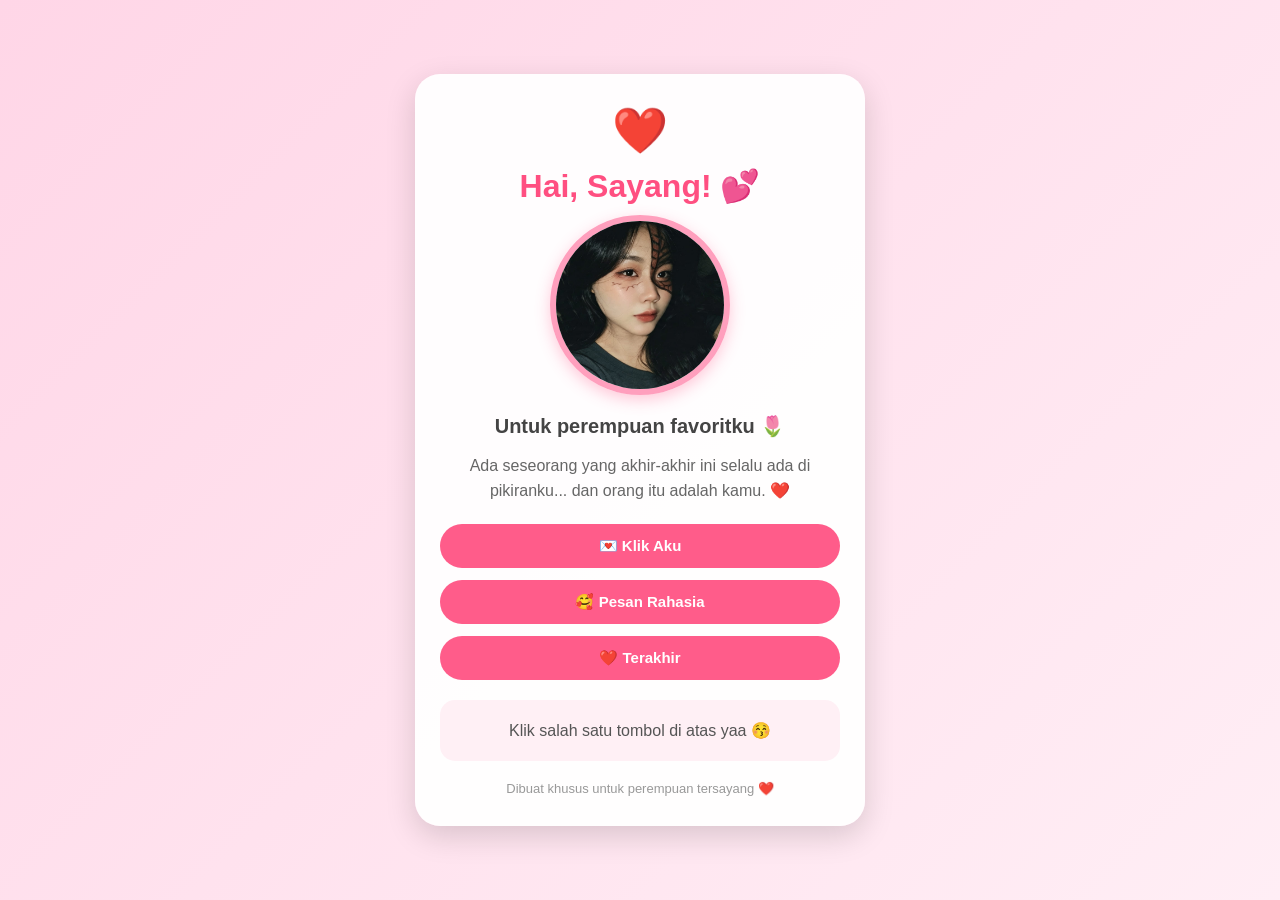
<file: index.html>
<!DOCTYPE html>
<html lang="id">
<head>
    <meta charset="UTF-8">
    <meta name="viewport" content="width=device-width, initial-scale=1.0">
    <title>Untuk Tasya Fahriatur Rosya ❤️</title>
    <link rel="stylesheet" href="style.css">
</head>
<body>

    <div class="container">

        <div class="card">
            <div class="heart">❤️</div>

            <h1>Hai, Sayang! 💕</h1>

            <img src="foto.jpg" alt="Foto kita" class="foto">

            <h2>Untuk perempuan favoritku 🌷</h2>

            <p class="intro">
                Ada seseorang yang akhir-akhir ini selalu ada di pikiranku...
                dan orang itu adalah kamu. ❤️
            </p>

            <div class="buttons">
                <button onclick="pesan1()">💌 Klik Aku</button>
                <button onclick="pesan2()">🥰 Pesan Rahasia</button>
                <button onclick="pesan3()">❤️ Terakhir</button>
            </div>

            <div id="pesan" class="message">
                Klik salah satu tombol di atas yaa 😚
            </div>

            <p class="footer">
                Dibuat khusus untuk perempuan tersayang ❤️
            </p>
        </div>

    </div>

    <script>
        function pesan1() {
            document.getElementById("pesan").innerHTML =
                "Kamu tahu nggak? kamu itu lucuuu bangettt walaupun pendeq tapi bikin ngangenin 😊❤️";
        }

        function pesan2() {
            document.getElementById("pesan").innerHTML =
                "Aku nggak butuh seseorang yang sempurna. Aku cuma butuh seseorang yang bisa tetap menjadi dirinya sendiri, dan aku senang orang itu adalah kamu. 🥺💕";
        }

        function pesan3() {
            document.getElementById("pesan").innerHTML =
                "Kalau aku boleh memilih lagi, aku tetap akan memilih kamu. Terima kasih sudah hadir dan membuat hidupku lebih berwarna. I Love You Tasya❤️🥰";
        }
    </script>

</body>
</html>
</file>
<file: style.css>
* {
    margin: 0;
    padding: 0;
    box-sizing: border-box;
}

body {
    font-family: Arial, sans-serif;
    min-height: 100vh;
    background: linear-gradient(135deg, #ffd6e7, #ffeef5);
    display: flex;
    justify-content: center;
    align-items: center;
    padding: 20px;
}

.container {
    width: 100%;
    max-width: 450px;
}

.card {
    background: rgba(255, 255, 255, 0.95);
    padding: 30px 25px;
    border-radius: 25px;
    text-align: center;
    box-shadow: 0 10px 30px rgba(0, 0, 0, 0.15);
    position: relative;
    overflow: hidden;
}

.heart {
    font-size: 45px;
    animation: naikTurun 1.5s infinite;
}

h1 {
    color: #ff4f81;
    margin: 10px 0;
}

h2 {
    color: #444;
    font-size: 20px;
    margin: 15px 0;
}

.intro {
    color: #666;
    line-height: 1.6;
    margin-bottom: 20px;
}

.foto {
    width: 180px;
    height: 180px;
    object-fit: cover;
    border-radius: 50%;
    border: 6px solid #ff9fbd;
    box-shadow: 0 5px 15px rgba(255, 79, 129, 0.3);
}

.buttons {
    display: flex;
    flex-direction: column;
    gap: 12px;
}

button {
    border: none;
    padding: 13px;
    border-radius: 30px;
    background: #ff5c8a;
    color: white;
    font-size: 15px;
    font-weight: bold;
    cursor: pointer;
    transition: 0.3s;
}

button:hover {
    background: #ff376f;
    transform: scale(1.04);
}

.message {
    margin-top: 20px;
    padding: 18px;
    background: #fff0f5;
    border-radius: 15px;
    color: #555;
    line-height: 1.6;
    min-height: 60px;
}

.footer {
    margin-top: 20px;
    font-size: 13px;
    color: #999;
}

@keyframes naikTurun {
    0%, 100% {
        transform: translateY(0);
    }

    50% {
        transform: translateY(-8px);
    }
}
</file>
